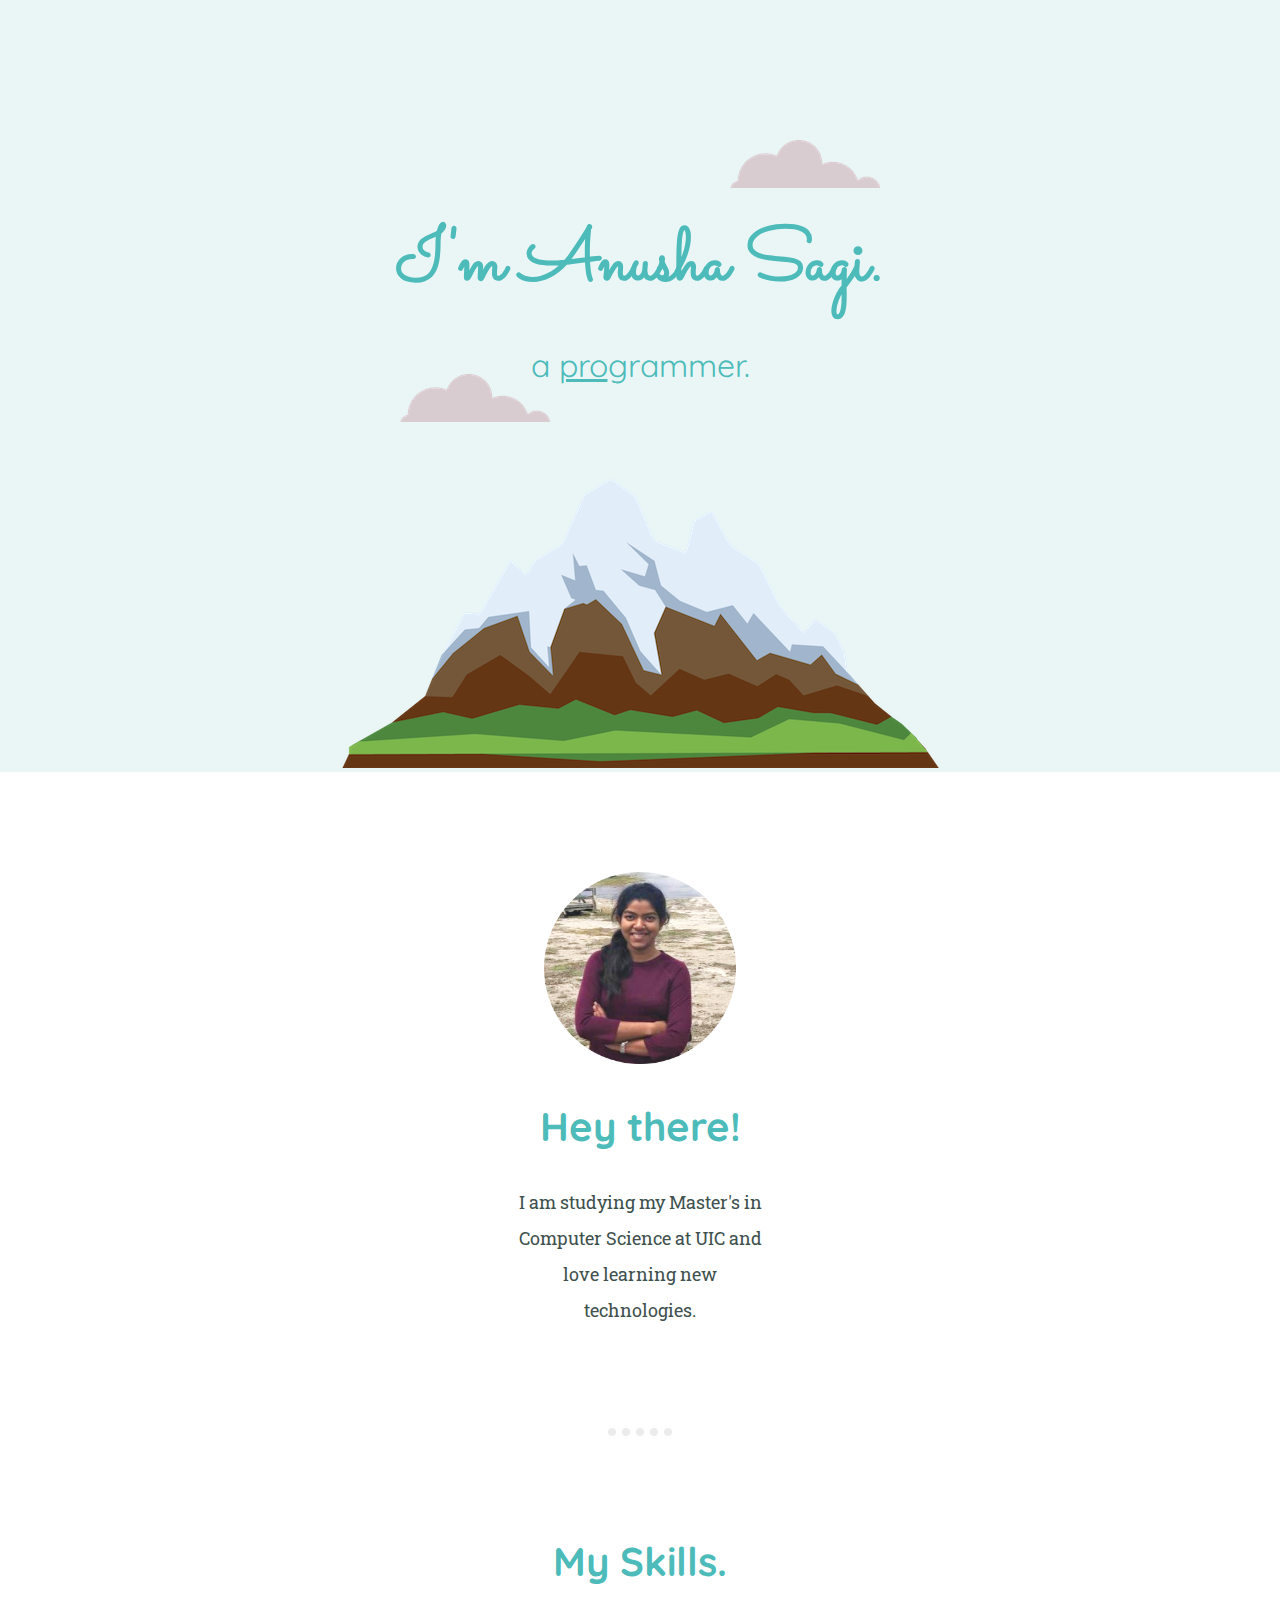
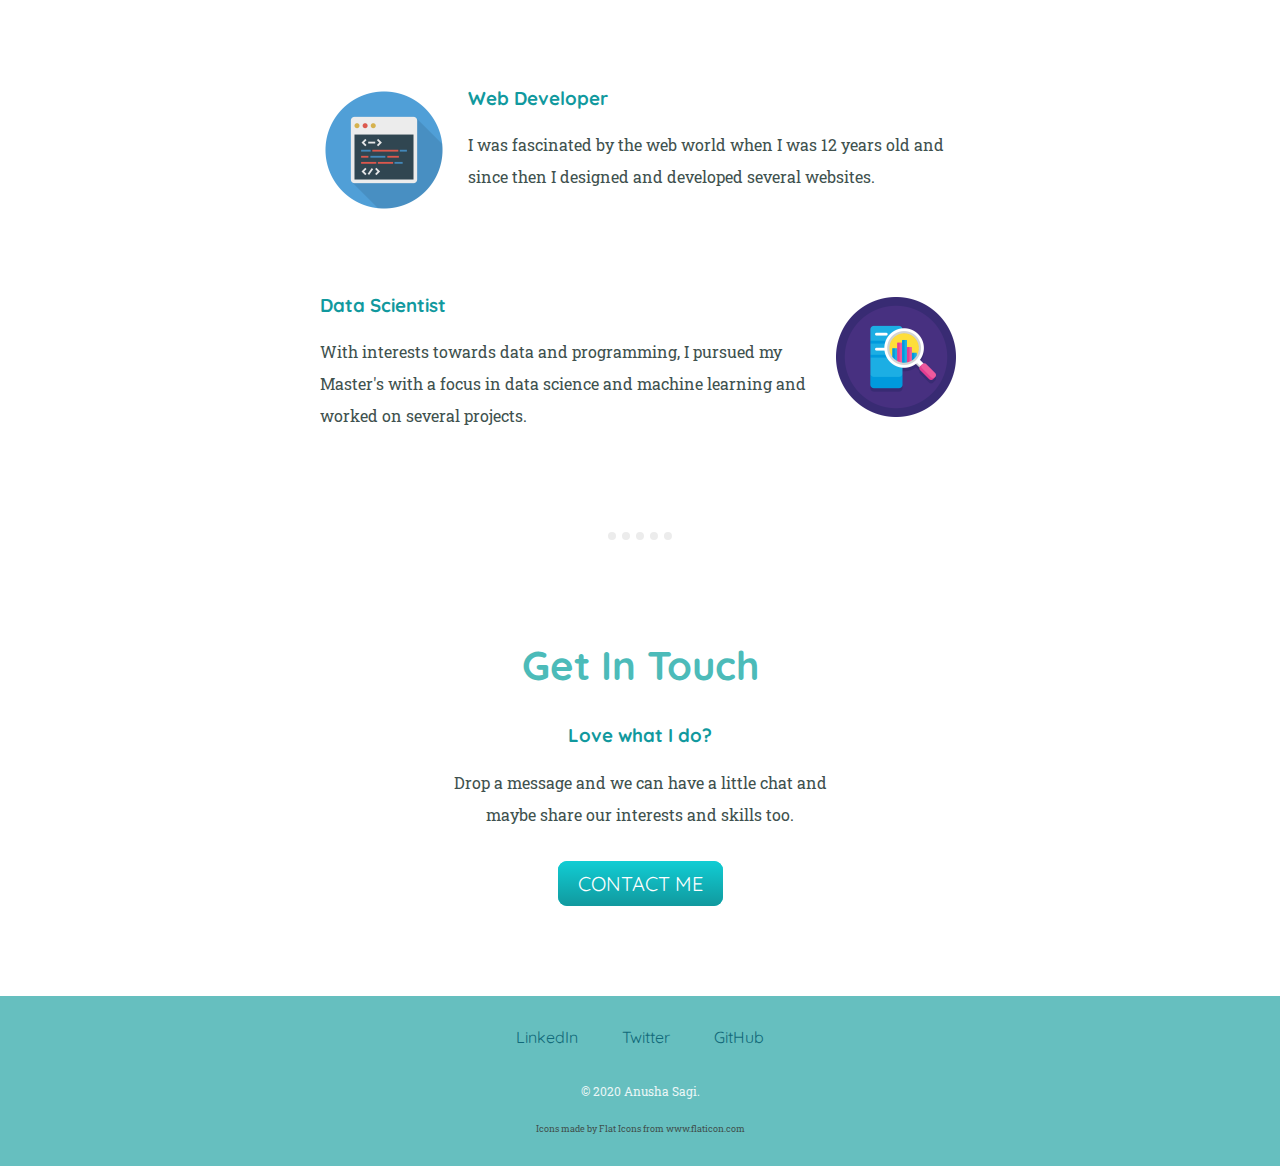
<file: 1. MySite website/CSS My Site/index.html>
<!DOCTYPE html>
<html>

<head>
  <meta charset="utf-8">
  <title>Anusha Sagi</title>
  <link rel="stylesheet" href="css/styles.css">
  <link rel="icon" href="favicon.ico">
  <link href="https://fonts.googleapis.com/css2?family=David+Libre&family=Quicksand:wght@500&family=Roboto+Slab&family=Sacramento&display=swap" rel="stylesheet">
</head>

<body>
  <div class="top-container">
    <img class="top-cloud" src="images/cloud.png" alt="cloud-image">
    <h1>I'm Anusha Sagi.</h1>
    <h2 class="sub-title">a <span class="pro">pro</span>grammer.</h2>
    <img class="bottom-cloud" src="images/cloud.png" alt="cloud-image">
    <img class="mountain-img" src="images/mountain.png" alt="mountain-image">
  </div>
  <div class="middle-container">
    <div class="profile">
      <img class="myImage" src="images/myImage.png" alt="myImage">
      <h2>Hey there!</h2>
      <p class="intro-p">I am studying my Master's in Computer Science at UIC and love learning new technologies.</p>
    </div>
    <hr>
    <div class="skills">
      <h2>My Skills.</h2>
      <div class="skill-row">
        <img class="web-developer" src="images/web-development.png" alt="web-development-image">
        <h3>Web Developer</h3>
        <p class="skills-p">I was fascinated by the web world when I was 12 years old and since then I designed and developed several websites.</p>
      </div>
      <div class="skill-row">
        <img class="data-science" src="images/data-science.png" alt="data-science-image">
        <h3>Data Scientist</h3>
        <p class="skills-p">With interests towards data and programming,
          I pursued my Master's with a focus in data science and machine learning and worked on several projects.</p>
      </div>
    </div>
    <hr>
    <div class="contact-me">
      <h2>Get In Touch</h2>
      <h3>Love what I do?</h3>
      <p class="contact-p">Drop a message and we can have a little chat and maybe share our interests and skills too.</p>
      <a class="btn" href="mailto:anushaaug21@gmail.com" role="button">CONTACT ME</a>
    </div>
  </div>


  <div class="bottom-container">
    <a class="footer-link" href="https://www.linkedin.com/in/anusha-sagi/">LinkedIn</a>
    <a class="footer-link" href="https://twitter.com/sagianusha">Twitter</a>
    <a class="footer-link" href="https://github.com/anushasagi">GitHub</a>
    <p class="copywright">© 2020 Anusha Sagi.</p>
    <p class="importedrights">Icons made by Flat Icons from www.flaticon.com</p>
  </div>



</body>

</html>
</file>
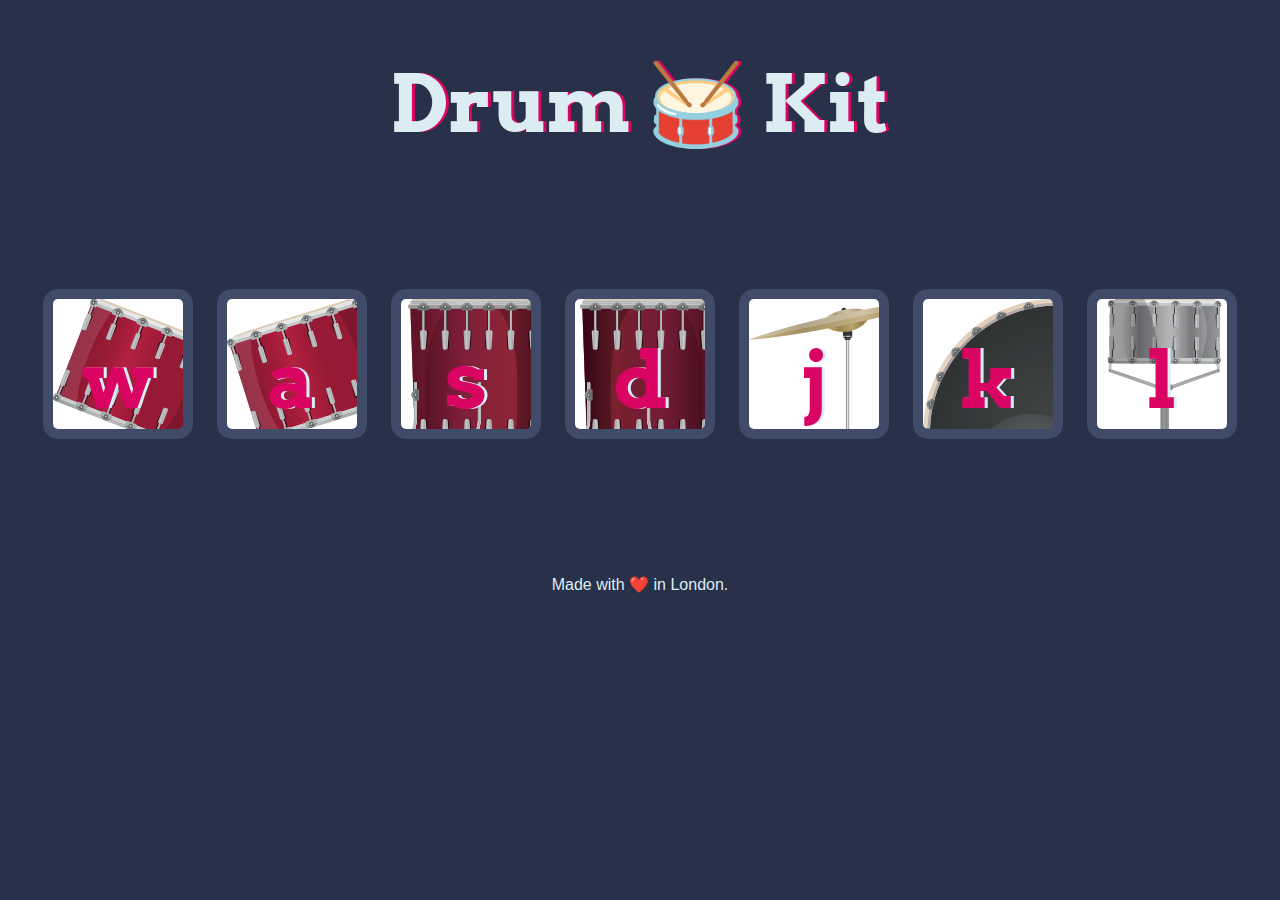
<file: 4. JavaScript & DOM/Drum Kit/index.html>
<!DOCTYPE html>
<html lang="en" dir="ltr">

<head>
  <meta charset="utf-8">
  <title>Drum Kit</title>
  <link rel="stylesheet" href="styles.css">
  <link href="https://fonts.googleapis.com/css?family=Arvo" rel="stylesheet">

</head>

<body>

  <h1 id="title">Drum 🥁 Kit</h1>
  <div class="set">
    <button class="w drum">w</button>
    <button class="a drum">a</button>
    <button class="s drum">s</button>
    <button class="d drum">d</button>
    <button class="j drum">j</button>
    <button class="k drum">k</button>
    <button class="l drum">l</button>
  </div>

  <footer>
    Made with ❤️ in London.
  </footer>

  <script src="https://ajax.googleapis.com/ajax/libs/jquery/3.5.1/jquery.min.js"></script>
  <script src="indexjQuery.js"></script>

</body>

</html>
</file>
<file: 1. MySite website/CSS My Site/css/styles.css>
/**********************************TAG SELECTORS********************************/
body {
  margin: 0;
  text-align: center;
  font-family: 'Roboto Slab', serif;

}

h1 {
  color: #4cbbb9;
  font-family: 'Sacramento', cursive;
  font-size: 4.625rem;
  margin: 50px auto 0 auto;
}

h2 {
  color: #4cbbb9;
  font-family: 'Quicksand', sans-serif;
  font-size: 2.5rem;
}

h3 {
  color: #11999E;
  font-family: 'Quicksand', sans-serif;
}


hr{
  border-color: #ececec;
  border-style: dotted none none;
  border-width: 8px;
  margin: 100px auto;
  width : 5%
}

p{
  color: #40514E;
  line-height: 2;
}

a{
  color: #116979;
  font-family: 'Quicksand', sans-serif;
  margin: 10px 20px;
  text-decoration: none;
}

a:hover{
  color: #EAF6F6;
}

/**********************************CLASS SELECTORS********************************/

.top-container {
  background-color: #EAF6F6;
  position: relative;
  padding-top: 160px;
}


.middle-container {
  margin: 100px auto auto;
}

.bottom-container {
  background-color: #66BFBF;
  padding: 30px 0 20px;
}

.pro {
  text-decoration: underline;
}

.sub-title{
  font-weight: normal;
  font-size: 2rem;
}

.top-cloud {
  position: absolute;
  right: 400px;
  top: 140px;
}

.bottom-cloud {
  position: absolute;
  left: 400px;
  bottom: 350px;
}

.myImage{
  width: 15%
}

.intro-p{
  color: #40514E;
  width: 20%;
  font-size: 18px;
  margin: auto;
}

.web-developer{
  float: left;
  margin: auto 20px auto auto;
  width: 20%;
}

.data-science{
  float: right;
  margin: auto auto auto 20px;
  width: 20%;
}

.skill-row{
  width: 50%;
  margin: 100px auto 100px auto;
  text-align: left;
}

.skills-p{
  margin: auto auto 50px auto;
}


/***footer*****/
.btn {
  background: #11cdd4;
  background-image: -webkit-linear-gradient(top, #11cdd4, #11999e);
  background-image: -moz-linear-gradient(top, #11cdd4, #11999e);
  background-image: -ms-linear-gradient(top, #11cdd4, #11999e);
  background-image: -o-linear-gradient(top, #11cdd4, #11999e);
  background-image: linear-gradient(to bottom, #11cdd4, #11999e);
  -webkit-border-radius: 9;
  -moz-border-radius: 9;
  border-radius: 9px;
  font-family: 'Quicksand', sans-serif;
  color: #ffffff;
  font-size: 20px;
  padding: 10px 20px 10px 20px;
  text-decoration: none;
}

.btn:hover {
  background: #30e3cb;
  background-image: -webkit-linear-gradient(top, #30e3cb, #2bc4ad);
  background-image: -moz-linear-gradient(top, #30e3cb, #2bc4ad);
  background-image: -ms-linear-gradient(top, #30e3cb, #2bc4ad);
  background-image: -o-linear-gradient(top, #30e3cb, #2bc4ad);
  background-image: linear-gradient(to bottom, #30e3cb, #2bc4ad);
  text-decoration: none;
}

.contact-me{
  margin: auto auto 100px auto;
}

.contact-p{
  width: 30%;
  margin: 20px auto 40px;
}

.copywright{
  color: #EAF6F6;
  font-size: 0.75rem;
  padding: 20px 0 5px;
}

.importedrights{
  color: #40514E;
  font-size: 0.55rem;
}
</file>
<file: 4. JavaScript & DOM/Drum Kit/styles.css>
body {
  text-align: center;
  background-color: #283149;
}

h1 {
  font-size: 5rem;
  color: #DBEDF3;
  font-family: "Arvo", cursive;
  text-shadow: 3px 0 #DA0463;

}

footer {
  color: #DBEDF3;
  font-family: sans-serif;
}

.w {
  background-image: url("images/tom1.png");
}

.a {
  background-image: url("images/tom2.png");
}

.s {
  background-image: url("images/tom3.png");
}

.d {
  background-image: url("images/tom4.png");
}

.j {
  background-image: url("images/crash.png");
}

.k {
  background-image: url("images/kick.png");
}

.l {
  background-image: url("images/snare.png");
}

.set {
  margin: 10% auto;
}

.game-over {
  background-color: red;
  opacity: 0.8;
}

.pressed {
  box-shadow: 0 3px 4px 0 #DBEDF3;
  opacity: 0.5;
}

.red {
  color: red;
}

.drum {
  outline: none;
  border: 10px solid #404B69;
  font-size: 5rem;
  font-family: 'Arvo', cursive;
  line-height: 2;
  font-weight: 900;
  color: #DA0463;
  text-shadow: 3px 0 #DBEDF3;
  border-radius: 15px;
  display: inline-block;
  width: 150px;
  height: 150px;
  text-align: center;
  margin: 10px;
  background-color: white;
}
</file>
